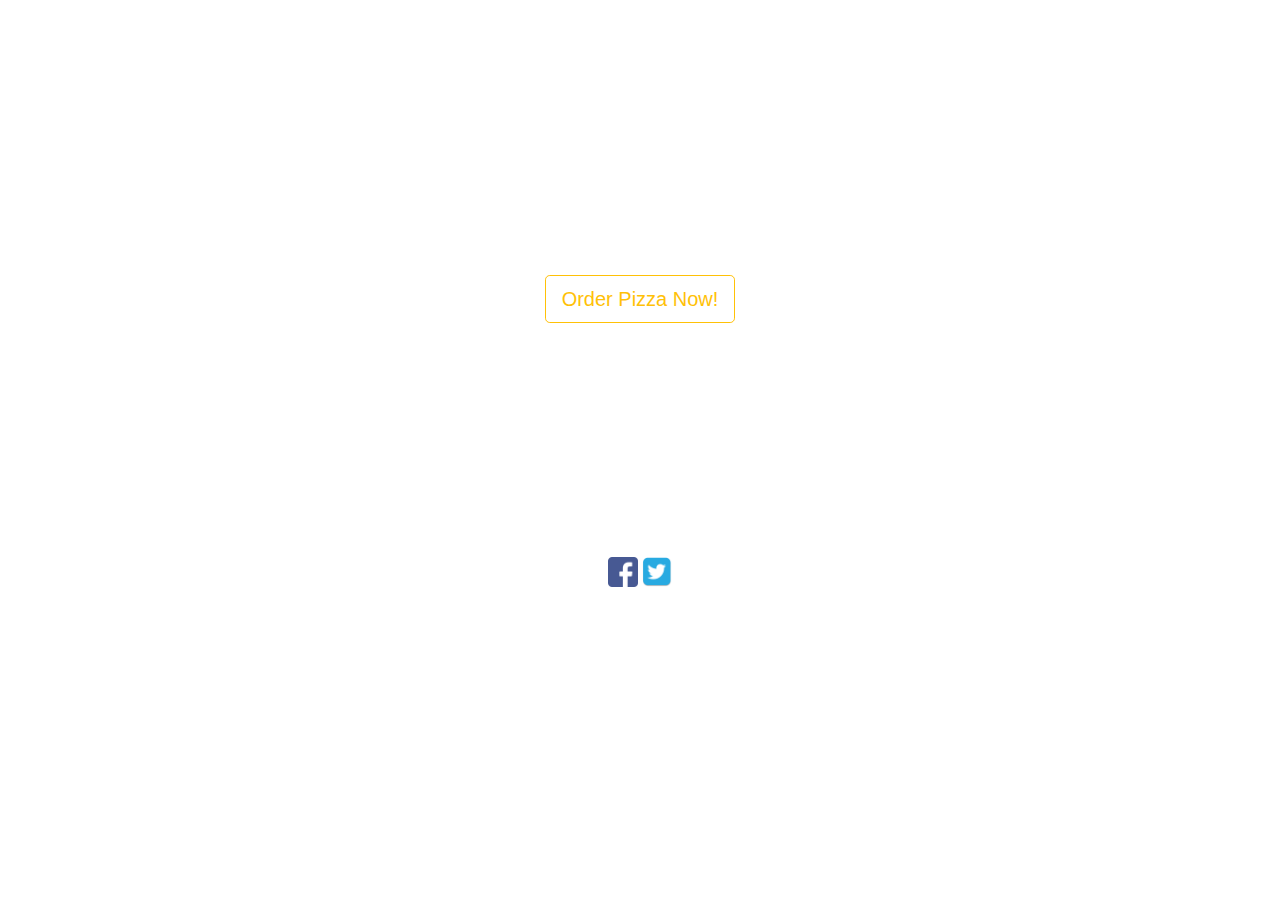
<file: index.html>
<!DOCTYPE html>
<html lang="en" dir="ltr">
  <head>
    <meta charset="utf-8">
    <title>Pizza Stop Website-Custom Pizza</title>
    <link rel="stylesheet" href="css/style.css">
    <link rel="stylesheet" href="https://stackpath.bootstrapcdn.com/bootstrap/4.1.3/css/bootstrap.min.css" crossorigin="anonymous"/>
  </head>
  <body>
    <header>
      <div class="container" align="center">
        <h1 class="title">Pizza Stop</h1>
        <div class="Desc">
          <p class="text-white">Customise your own pizza from a variety of options.</p>
        </div>
      </div>
    </header>
    <div class="container" align="center">
      <div class="menu">
      <a href="menu.html" role="button" class="btn btn-outline-warning btn-lg">
        Order Pizza Now!</a>
      </div>
    </div>
    <!--
    <div class="Placeholder1">
      <img src="Images/" alt="Image not available">
    </div>
    <div class="Placeholder2">
      <img src="Images/" alt="Image not available">
    </div> -->
    <div class="container" align="center">
      <div class="About_text-white">
        <h4>Who are we?</h4>
        <div align="center">
          <p>We pride ourselves on authentic affordable Italian pizzas</p>
        </div>
      </div>
    </div>
    <div class="container" align="center">
      <div class="Follow_text-white">
        <h4>Follow us</h4>
          <div align="center">
            <a target="_blank" href="https://www.facebook.com/"><img src="images/facebook_logo.png" alt=""></a>
            <a target="_blank" href="https://www.twitter.com/"><img src="images/twitter_logo.png" alt=""></a>
          </div>
      </div>
    </div>
  </body>
</html>
</file>
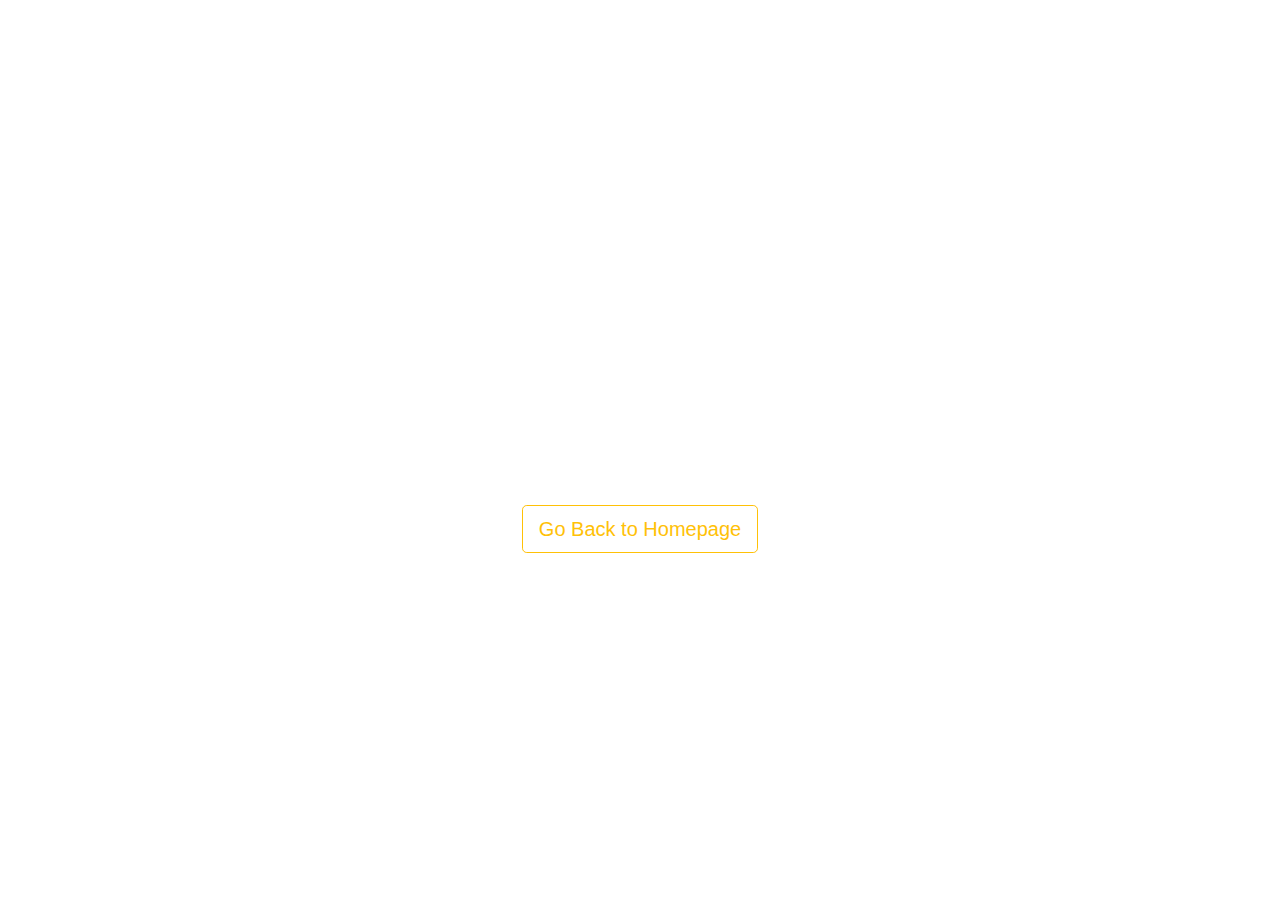
<file: billing.html>
<!DOCTYPE html>
<html lang="en" dir="ltr">
  <head>
    <meta charset="utf-8">
    <title></title>
    <link rel="stylesheet" href="css/style-billing.css">
    <link rel="stylesheet" href="https://stackpath.bootstrapcdn.com/bootstrap/4.1.3/css/bootstrap.min.css" crossorigin="anonymous"/>
  </head>
  <body>
    <header>
      <div class="container" align="center">
        <h1 class="title">You get a free Pizza! <br/> Bon Appétit</h1>
      </div>
  </header>
    <div class="container" align="center">
      <div class="menu">
        <a href="index.html" role="button" class="btn btn-outline-warning btn-lg">
          Go Back to Homepage</a>
      </div>
    </div>
  </body>
</html>
</file>
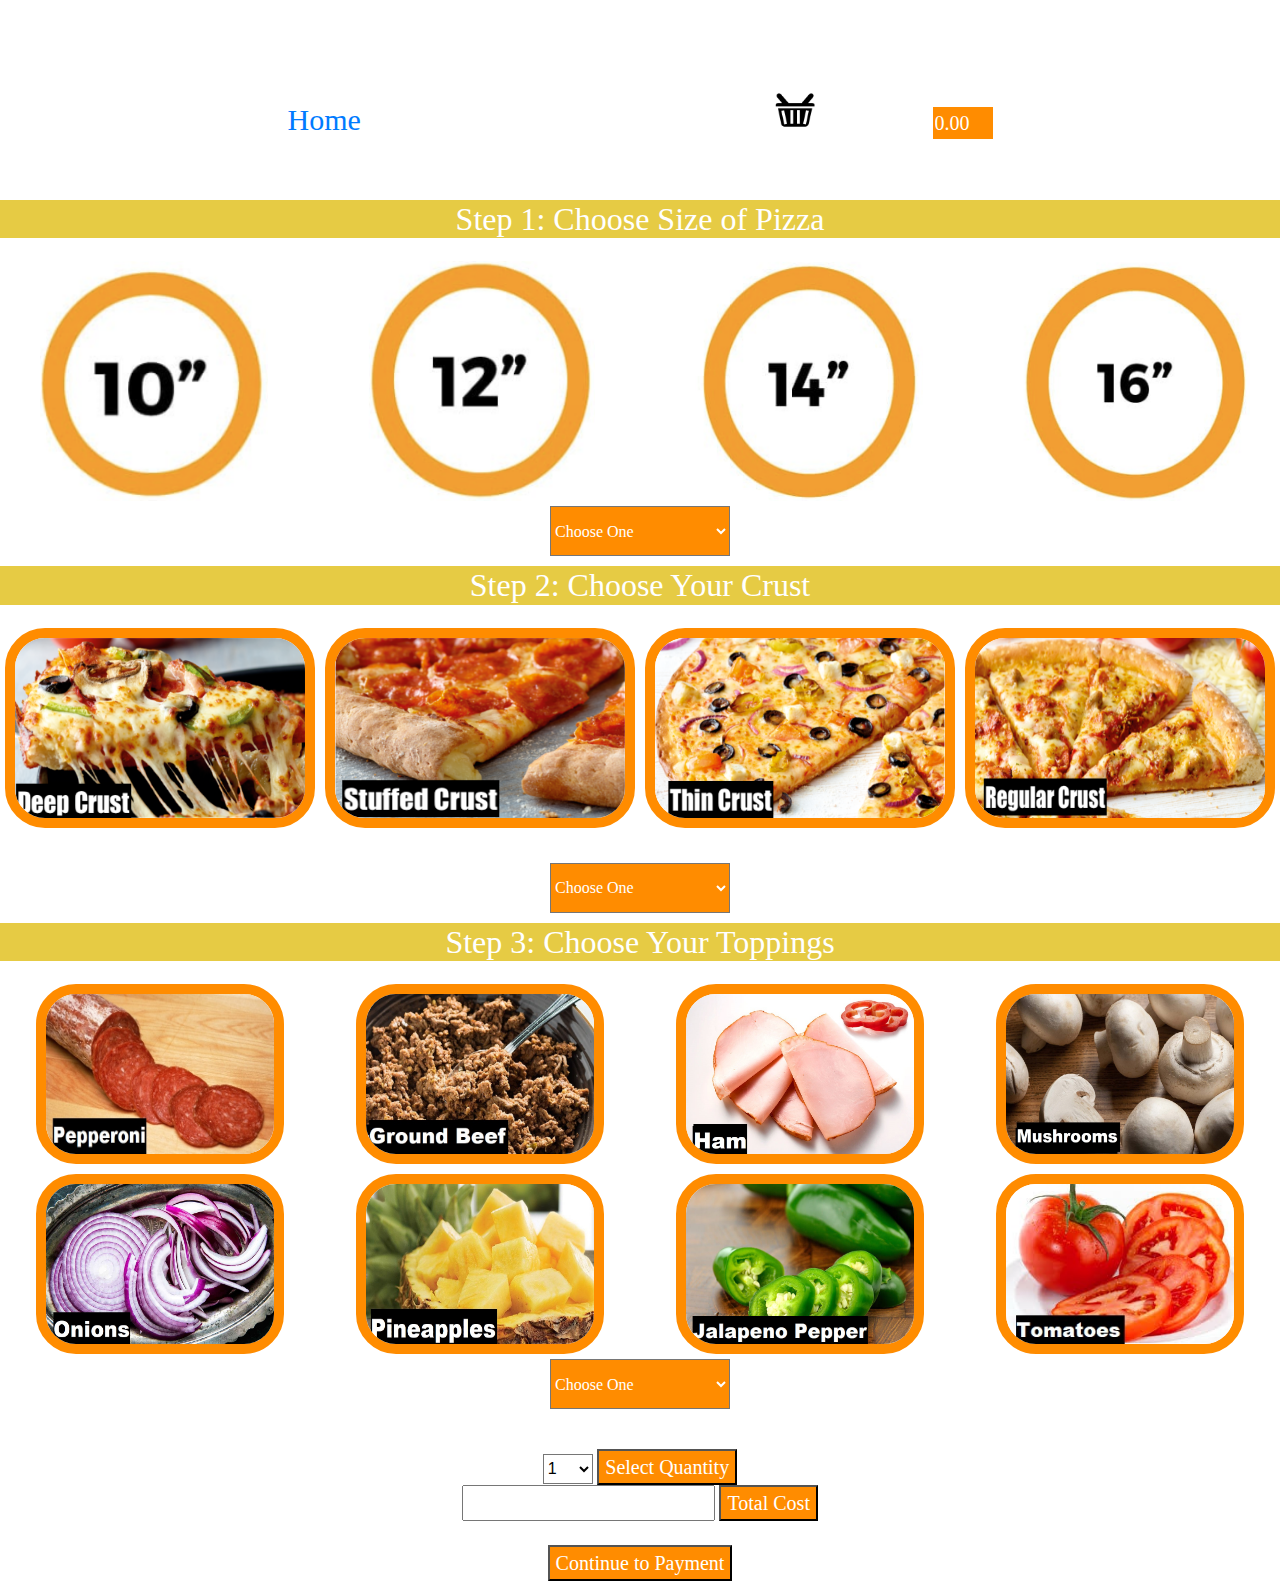
<file: menu.html>
<!DOCTYPE html>
<html lang="en" dir="ltr">
  <head>
    <meta charset="utf-8">
    <title></title>
    <script src="http://code.jquery.com/jquery-3.3.1.min.js"> </script>
    <link rel="stylesheet" href="css/style-menu.css">
    <script src="js/totalCost.js"></script>
    <link rel="stylesheet" href="https://stackpath.bootstrapcdn.com/bootstrap/4.1.3/css/bootstrap.min.css" crossorigin="anonymous"/>
  </head>
  <body>
    <header>
      <div class="container" align="center">
        <div class="header">
          <ul class="list">
            <li><a href="index.html">Home</a></li>
            <li id="menu_font"><b>MENU</b></li>
            <li class="basket"><a href="billing.html" class="button"><img src="images/basket-icon.png" alt="Image not available"></a></li>
            <li class="basketValue"><input id="basketValue" type="number" value="0.00" readonly /></li>
          </ul>
        </div>
      </div>
    </header>
    <section>
      <div class="step1">
        <h2> Step 1: Choose Size of Pizza</h2>
          <div class="row">
            <div class="column">
              <img src="images/pizza_size1.png" alt="Image not available" style="width:100%">
            </div>
            <div class="column">
              <img src="images/pizza_size2.png" alt="Image not available" style="width:100%">
            </div>
            <div class="column">
              <img src="images/pizza_size3.png" alt="Image not available" style="width:100%">
            </div>
            <div class="column">
              <img src="images/pizza_size4.png" alt="Image not available" style="width:100%">
            </div>
          </div>
        <div class="thePizzaSize">
          <input type="hidden" id="pizzaSize" value="Pizza Size" />
          <form>
          <select name="thePizzaSize" id="thePizzaSize" size="1" onChange="setTotal()">
            <option value="0">Choose One</option>
            <option value="5">10" - £5.00</option>
            <option value="6">12" - £6.00</option>
            <option value="7">14" - £7.00</option>
            <option value="8">16" - £8.00</option>
          </select>
        </form>
        </div>
      </div>
    </section>
    <section>
      <div class="step2">
        <h2> Step 2: Choose Your Crust </h2>
          <div class="row2">
            <div class="column">
              <img src="images/deep_crust.png" alt="Image not available" style="width:100%">
            </div>
            <div class="column">
              <img src="images/stuffed_crust.png" alt="Image not available" style="width:100%">
            </div>
            <div class="column">
              <img src="images/thin_crust.png" alt="Image not available" style="width:100%">
            </div>
            <div class="column">
              <img src="images/regular_crust.png" alt="Image not available" style="width:100%">
            </div>
          </div>
        <div class="thePizzaSize">
          <select name="theCrustType" id="theCrustType" size="1" onChange="setTotal()">
            <option value="0">Choose One</option>
            <option value="3">Deep Crust - £3.00</option>
            <option value="4">Stuffed Crust - £4.00</option>
            <option value="3">Thin Crust - £3.00</option>
            <option value="0">Regular Crust - £0.00</option>
          </select>
        </div>
      </div>
    </section>
    <section>
    <div class="step3">
      <h2> Step 3: Choose Your Toppings</h2>
        <div class="row2">
          <div class="column">
            <img src="images/pepperoni.jpg" alt="Image not available" style="width:80%">
          </div>
          <div class="column">
            <img src="images/ground-beef.jpg" alt="Image not available" style="width:80%">
          </div>
          <div class="column">
            <img src="images/ham.jpg" alt="Image not available" style="width:80%">
          </div>
          <div class="column">
            <img src="images/mushrooms.jpg" alt="Image not available" style="width:80%">
          </div>
          <div class="column">
            <img src="images/onions.jpg" alt="Image not available" style="width:80%">
          </div>
          <div class="column">
            <img src="images/pineapples.jpg" alt="Image not available" style="width:80%">
          </div>
          <div class="column">
            <img src="images/jalapeno-pepper.jpg" alt="Image not available" style="width:80%">
          </div>
          <div class="column">
            <img src="images/tomatoes.jpg" alt="Image not available" style="width:80%">
          </div>
        </div>
        <div class="thePizzaSize">
          <select name="theToppingsType" id="theToppingsType" size="1" onChange="setTotal()">
            <option value="0">Choose One</option>
            <option value="2">Pepperoni - £2.00</option>
            <option value="2">Ground Beef - £2.00</option>
            <option value="2">Ham - £2.00</option>
            <option value="1">Mushrooms - £1.00</option>
            <option value="1">Onions -  £1.00</option>
            <option value="1">Pineapples -  £1.00</option>
            <option value="1">Jalapeno Pepper-  £1.00</option>
            <option value="1">Tomatoes -  £1.00</option>
          </select>
        </div>
     </div>
    </section>
    <section>
      <div class="Quantity">
        <select name="theQuantity" id="quantity" size="1" onChange="setTotal()">
          <option value="1">1</option>
          <option value="2">2</option>
          <option value="3">3</option>
          <option value="4">4</option>
          <option value="5">5</option>
        </select>
        <input id="theAddToBasket" type="button" name="theAddToBasket" value="Select Quantity">
        </br>
        <input id="theTotalCost" type="number" size="4" min="0" step="1" readonly>
        <input id="displayTotalCost" type="button" name="displayTotalCost" value="Total Cost">
        </br>
        </br>
        <button id="toBilling" type="button" name="continueToBilling"onclick="window.location.href='../CFG-Pizza-Stop/billing.html'">Continue to Payment</button>
      </div>
    </section>
  </body>
</html>
</file>
<file: css/style.css>
body{
  text-align: center;
  background: url('https://png.pngtree.com/thumb_back/fw800/back_pic/03/77/70/5557c044f662e9e.jpg');
  background-size: cover;
  margin: 0 auto;
  background-repeat: no-repeat;
  background-color: black;
  color: white;
}
.title{
  margin: 130px 0px -10px 0px;
  font-size: 6em;
  color: white;
  font-family:courier;
}
.text-white {
  color: white;
}
img {
  height: 30px;
}
h4{
  margin: 0;
  font-size: 24px;
  font-family: "alternate_gothic_fsno_2", Helvetica,Arial,sans-serif;
  color: #E6CB44;
  box-sizing: border-box;
  display: inline-block;
}
.list_style{
  margin: 0;
  padding: 0px;
  text-align: left;
  list-style: none;
  font-family: "alternate_gothic_fsno_2", Helvetica,Arial,sans-serif;
}
li{
  display: list-item;
  list-style: none;
  font-size: 20px;
  font-family: "alternate_gothic_fsno_2", Helvetica,Arial,sans-serif;
  text-align: center;
}

.Follow_text-white{
  margin-top: 2px;
  color: white;
}

.About_text-white{
  margin-top:120px;
  color: white;
}
</file>
<file: css/style-billing.css>
body{
  text-align: center;
  background: url('https://png.pngtree.com/thumb_back/fw800/back_pic/03/77/70/5557c044f662e9e.jpg');
  background-size: cover;
  margin: 0 auto;
  background-repeat: no-repeat;
  background-color: black;
  color: white;
}
.title{
  margin: 200px 0px -10px 0px;
  font-size: 3em;
  color: white;
  font-family:courier;
}
.text-white {
  color: white;
}

.menu{
  margin: 200px 0px 0px 0px;
}
</file>
<file: css/style-menu.css>
body{
  background-color: #E6CB44;
  overflow: scroll;
}
.container{
  margin:0px;
  padding:0px 0px 0px 0px;
  background-color: rgba(0, 0, 0, 0);
}
header{
  background:url('https://png.pngtree.com/thumb_back/fw800/back_pic/03/77/70/5557c044f662e9e.jpg');
  padding:0px;
  background-repeat: no-repeat;
  background-size: 1800px 300px;
}
.header{
  margin:0px 0px 0px 0px;
  padding:0px 0px 0px 0px;
  background-color: rgba(0, 0, 0, 0);
  height:200px;
  width: 1100px;
}
.container ul{
  display: inline-block;
  list-style: none;
  margin-top: 65px;
}
.container li{
    display: inline-block;
    padding-left: 40px;
    padding-right: 70px;
}
#menu_font{
  font-size: 60px;
  font-family: fantasy;
  color:white;
}
img{
  height: 45px;
  margin-bottom: 30px;
}
#basketValue{
  font-size: 20px;
  font-family:fantasy;
  margin-bottom: 30px;
  color: white;
  border: none;
  background-color: #FF8C00;
  width:60px;
}
a{
  text-decoration: none;
  font-size: 30px;
  font-family: fantasy;
  color: white;
}
section {
  padding-bottom: 10px;
}
div{
  background-color: rgba(255,255,255,1);
  background-size: cover;
  padding-top: 10px;
  margin:20px 0 0 0;
  text-align: center;
  border:none;
}
h2{
  font-family: fantasy;
  color: #f7f9f9;
  background-color: #E6CB44;
}
.column {
  float: left;
  width: 25%;
  padding: 5px;
}
.step1{
  display: block;
  font-family: fantasy;
  color:white;
  margin: 0px 0px 0px 0px;
  padding: 0px;
}
.row{
  margin:auto;
}
.step1 img{
  padding: 0px 40px 0px 50px;
  height:240px;
  width:20px;
  display: inline-block;
  margin: 0px 0px 0px 0px;
}
.step1 img:hover{
  /* Start the shake animation and make the animation last for 0.5 seconds */
  animation: shake 0.5s;

  /* When the animation is finished, start again */
  animation-iteration-count: infinite;
}
div .thePizzaSize{
  background-color: rgba(255,255,255,1);
  background-size: cover;
  padding:0;
  margin:0;
  text-align: center;
  border:none;
}
@keyframes shake {
  0% { transform: translate(1px, 1px) rotate(0deg); }
  10% { transform: translate(-1px, -2px) rotate(-1deg); }
  20% { transform: translate(-3px, 0px) rotate(1deg); }
  30% { transform: translate(3px, 2px) rotate(0deg); }
  40% { transform: translate(1px, -1px) rotate(1deg); }
  50% { transform: translate(-1px, 2px) rotate(-1deg); }
  60% { transform: translate(-3px, 1px) rotate(0deg); }
  70% { transform: translate(3px, 1px) rotate(-1deg); }
  80% { transform: translate(-1px, -1px) rotate(1deg); }
  90% { transform: translate(1px, 2px) rotate(0deg); }
  100% { transform: translate(1px, -2px) rotate(-1deg); }
}

.step1 li{
  display: inline-block;
  list-style: none;
}

.column{
  margin:auto;
}
.step2{
  display: block;
  font-family: fantasy;
  color:white;
  margin: 0px 0px 0px 0px;
  padding: 0px;
}
.step2 img{
  height:200px;
  display: inline-block;
  margin-left: auto;
  margin-right: auto;
  border:10px solid #FF8C00;
  border-radius:40px;
}
.step2 img:hover{
  /* Start the shake animation and make the animation last for 0.5 seconds */
  animation: shake 0.5s;

  /* When the animation is finished, start again */
  animation-iteration-count: infinite;
}
.step2 li{
  display: inline-block;
  list-style: none;
}
.row2{
  margin:auto;
}
p{
  display:inline;
  text-align: bottom;
}
img{
  height: 45px;
  margin-bottom: 30px;
}

input{
  margin-bottom: 10px;
}
.step3{
  display: block;
  font-family: fantasy;
  color:white;
  margin: 0px 0px 0px 0px;
  padding: 0px;
}
.step3 img{
  display: block;
  font-family: fantasy;
  color:white;
  margin: 0px 0px 0px 0px;
  padding: 0px;
  height:180px;
  display: inline-block;
  margin-left: auto;
  margin-right: auto;
  border:10px solid #FF8C00;
  border-radius:40px;
}
.step3 img:hover{
  /* Start the shake animation and make the animation last for 0.5 seconds */
  animation: shake 0.6s;

  /* When the animation is finished, start again */
  animation-iteration-count: infinite;
}
.step3 li{
  display: inline-block;
  list-style: none;
}
.row2{
  margin:auto;
}
input{
  margin-bottom: 10px;
}
#theAddToBasket{
  font-size: 20px;
  font-family:fantasy;
  color: white;
  text-decoration: none;
  background-color: #FF8C00;
}
#displayTotalCost{
  font-size: 20px;
  font-family:fantasy;
  color: white;
  text-decoration: none;
  background-color: #FF8C00;
}
#theTotalCost{
  font-size: 20px;
  font-family:fantasy;
  color:#FF8C00;
}
#toBilling{
  font-size: 20px;
  font-family:fantasy;
  color: white;
  text-decoration: none;
  background-color: #FF8C00;
}
/* Style dropdown list */
select{
  font-family: fantasy;
  font-size: 100em;
  height: 50px;
  width: 180px;
  color: white;
  background-color: #FF8C00;
  padding: 0px;
  border-radius: 0;
}
.Quantity select{
  background-color: white;
  color: black;
  height: 30px;
  width:50px;
}
</file>
